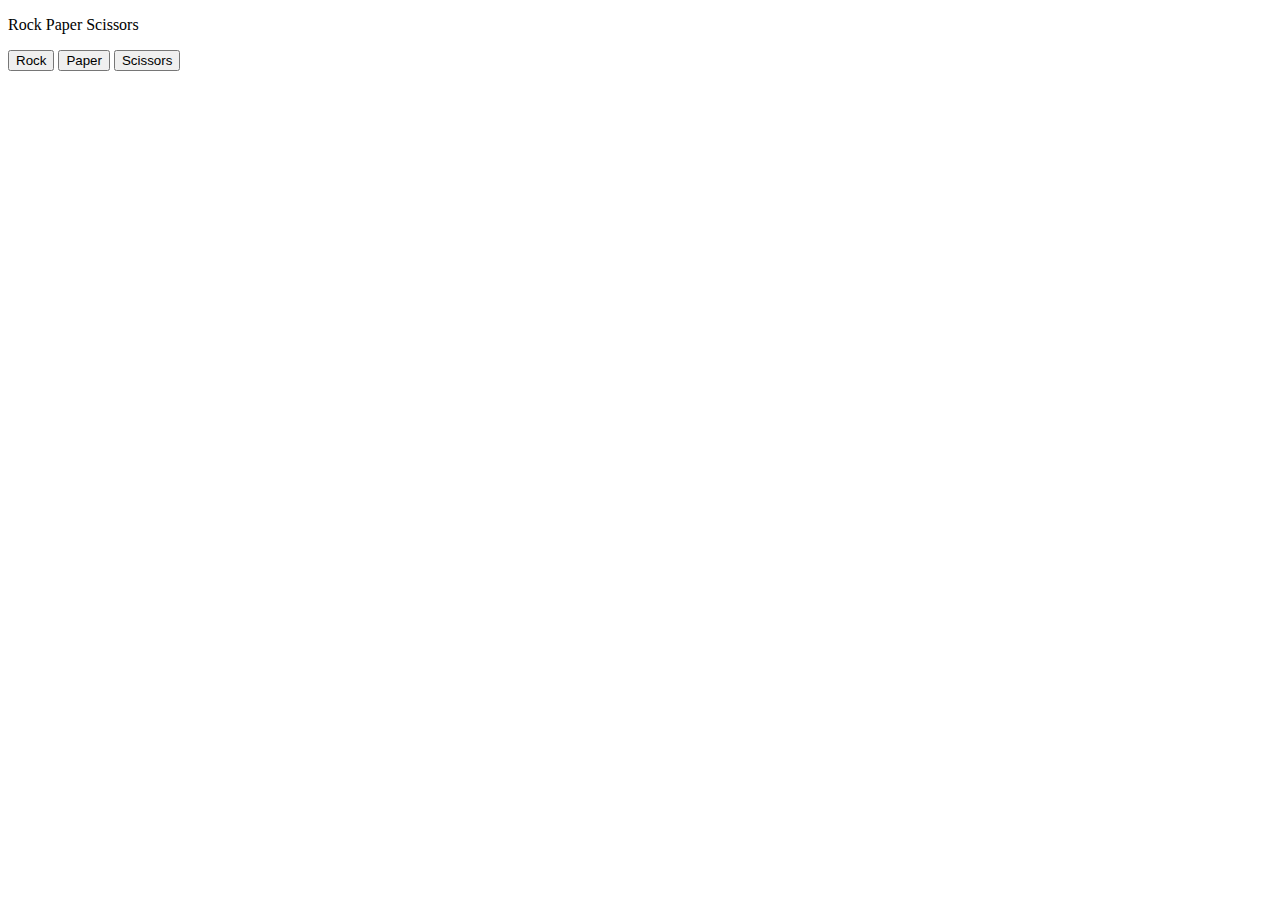
<file: index.html>
<!DOCTYPE html>
<html>
  <head>
    <meta http-equiv="Content-Type" content="text/html;charset=UTF-8">
    <meta name="viewport" content="width=device-width, initial-scale=1.0">
    <title>Rock Paper Scissors</title>
  </head>
  <body>
    <p>Rock Paper Scissors</p>

    <button onclick="
    const randomNumber = Math.random();
    let computerChoice ='';

    if (randomNumber >= 0.2 && randomNumber < 1/3) {computerChoice = 'Rock'} else if(randomNumber >= 1/3 && randomNumber < 2/3) {computerChoice = 'Paper'} else{computerChoice = 'Scissors'};

    let result = '';

    if (computerChoice ==='Rock') {result = 'It is a tie.'} else if (computerChoice === 'Paper') {result = 'You lost.'} else {result = 'you win.'};

    alert(`You choose Rock, the computer choose ${computerChoice}. ${result}.`);
    ">
      Rock
    </button>

    <button onclick="
      const randomNumber = Math.random();
      let computerChoice ='';

      if (randomNumber >= 0.2 && randomNumber < 1/3) {computerChoice = 'Rock'} else if(randomNumber >= 1/3 && randomNumber < 2/3) {computerChoice = 'Paper'} else{computerChoice = 'Scissors'};

      let result = '';

      if (computerChoice ==='Rock') {result = 'you win.'} else if (computerChoice === 'Paper') {result = 'It is a tie.'} else {result = 'You lost'};

      alert(`You choose Paper, the computer choose ${computerChoice}. ${result}.`);
    ">
      Paper
    </button>

    <button onclick="
      main('Scissors') 
    ">
      Scissors
    </button>

    <script>
      function main (playerChoice) {
        const randomNumber = Math.random();
        let computerChoice ='';

        if (randomNumber >= 0.2 && randomNumber < 1/3) {computerChoice = 'Rock'} else if(randomNumber >= 1/3 && randomNumber < 2/3) {computerChoice = 'Paper'} else{computerChoice = 'Scissors'};

        let result = '';

        if (computerChoice === playerChoice) {result = 'It is a tie.'}

        else if (computerChoice === 'Paper' && playerChoice === 'Scissors') {result = 'You win.'} else {result = 'You lost.'};

        alert(`You choose ${playerChoice}, the computer choose ${computerChoice}. ${result}.`);
      }
    </script>
  </body>
</html>
</file>
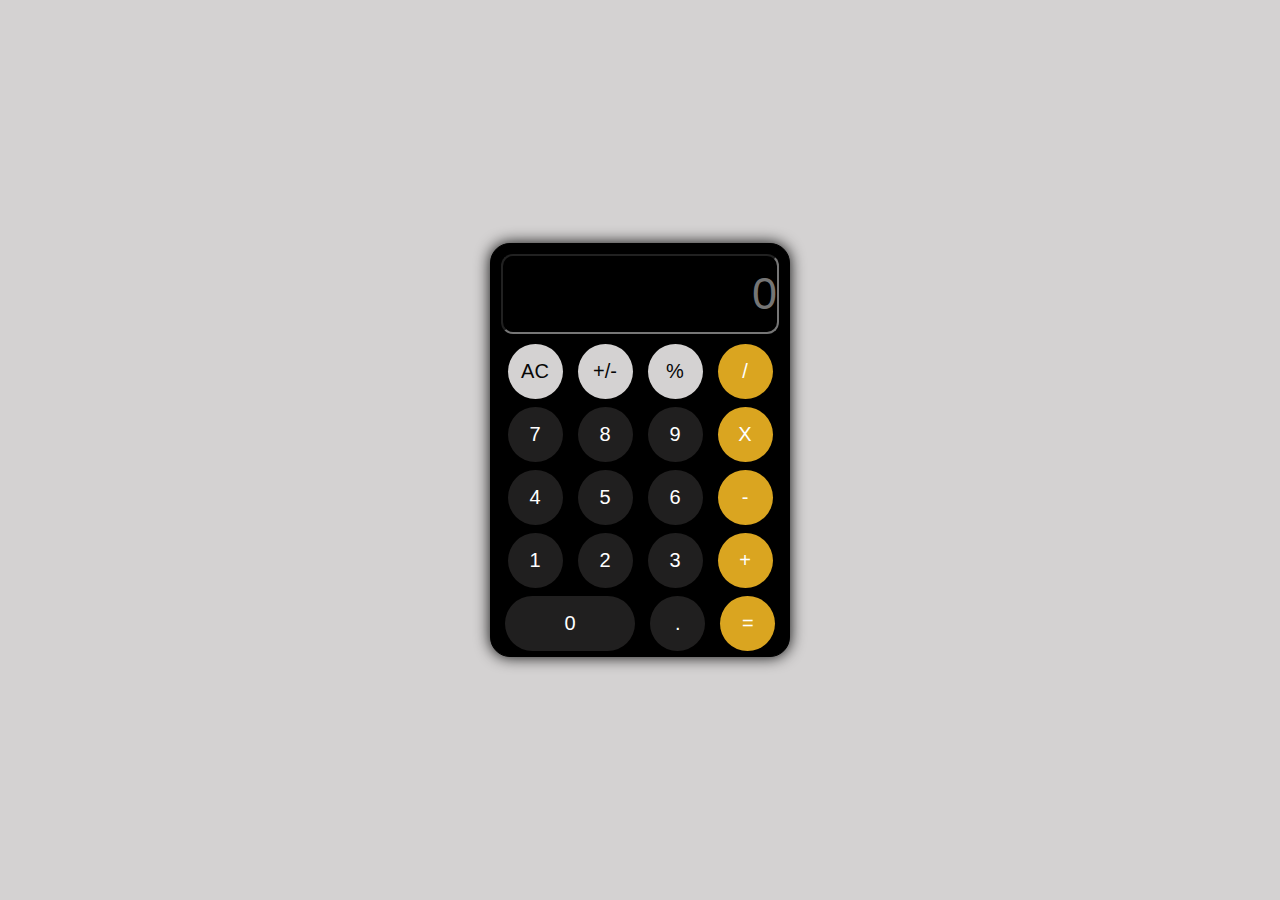
<file: calculator.html>
<!DOCTYPE html>
<html lang="en">
<head>
  <meta charset="UTF-8">
  <meta name="viewport" content="width=device-width, initial-scale=1.0">
  <title>Simple calculator</title>

  <link rel="stylesheet" href="styles/calculator_styling.css">
</head>
<body>
  <div class="caclculator-box">
    <input type="text" class="input-box" id="hello" placeholder="0">
    <div class="btns-grid">

      <div class="btn-row row1">
        <button class="btn firstRow-btn"
        onclick="clearCalc()">AC</button>
        <button class="btn firstRow-btn">+/-</button>
        <button class="btn firstRow-btn">%</button>
        <button class="btn lastColumn-btns" onclick="getButtonValue('/')">/</button>
      </div>

      <div class="btn-row">
        <button class="btn" onclick="getButtonValue('7')">7</button>
        <button class="btn" onclick="getButtonValue('8')" >8</button>
        <button class="btn" onclick="getButtonValue('9')" >9</button>
        <button class="btn lastColumn-btns" onclick="getButtonValue('*')">X</button>
      </div>
        
      <div class="btn-row">
        <button class="btn" onclick="getButtonValue('4')">4</button>
        <button class="btn" onclick="getButtonValue('5')">5</button>
        <button class="btn" onclick="getButtonValue('6')">6</button>
        <button class="btn lastColumn-btns" onclick="getButtonValue('-')">-</button>
      </div>

      <div class="btn-row">
        <button class="btn" onclick="getButtonValue('1')">1</button>
        <button class="btn" onclick="getButtonValue('2')">2</button>
        <button class="btn" onclick="getButtonValue('3')">3</button>
        <button class="btn lastColumn-btns" onclick="getButtonValue('+')">+</button>
      </div>
      <div class="btn-row">
        <button class="btn zero" onclick="getButtonValue('')">0</button>
        <button class="btn" onclick="getButtonValue('.')">.</button>
        <button class="btn lastColumn-btns equals" onclick="calculate()">=</button>
      </div>

    </div>
  </div>

  <script src="javascript/calculator_functions.js">
  </script>
</body>
</html>
</file>
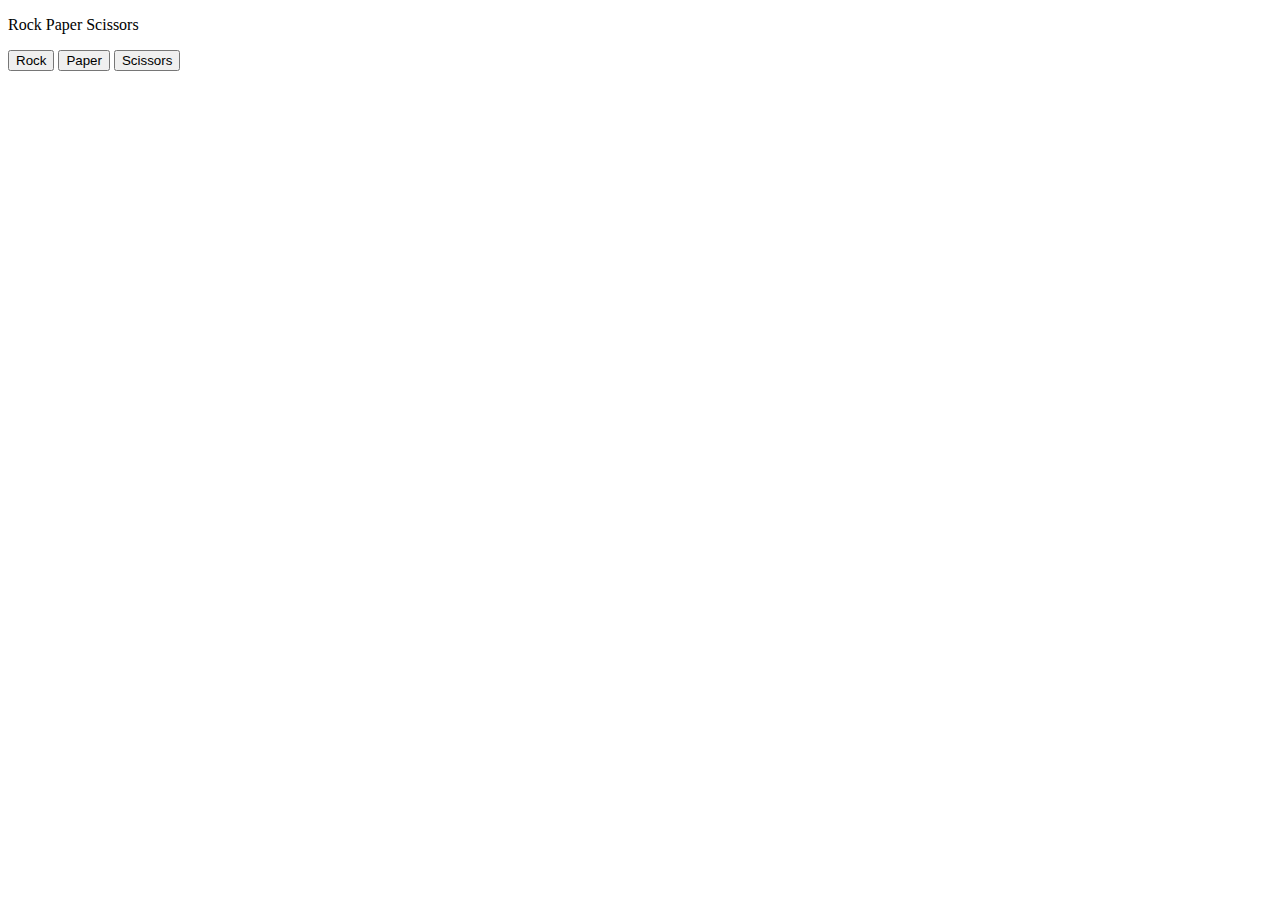
<file: main.html>
<!DOCTYPE html>
<html>
  <head>
    <meta http-equiv="Content-Type" content="text/html;charset=UTF-8">
    <meta name="viewport" content="width=device-width, initial-scale=1.0">
    <title>Rock Paper Scissors</title>
  </head>
  <body>
    <p>Rock Paper Scissors</p>

    <button onclick="
    main('Rock')
    ">
      Rock
    </button>

    <button onclick="
      main('Paper')
    ">
      Paper
    </button>

    <button onclick="
      main('Scissors') 
    ">
      Scissors
    </button>

    <script>
      let scores = JSON.parse(localStorage.getItem('scores'));

      function checkScores() {if (scores === null) {scores = {
        wins: 0,
        looses: 0,
        ties: 0
      }}};

      function main (playerChoice) {
        checkScores()
        const randomNumber = Math.random();
        let computerChoice ='';

        if (randomNumber >= 0.2 && randomNumber < 1/3) {computerChoice = 'Rock'} else if(randomNumber >= 1/3 && randomNumber < 2/3) {computerChoice = 'Paper'} else{computerChoice = 'Scissors'};

        let result = '';

        if (computerChoice === playerChoice) {result = 'It is a tie.'}

        else if (computerChoice === 'Paper' && playerChoice === 'Scissors') {result = 'You win.'} else if (computerChoice === 'Paper' && playerChoice === 'Rock') {result = 'You lost.'}
        
        else if (computerChoice === 'Rock' && playerChoice === 'Paper') {result = 'You win.'} else if (computerChoice === 'Rock' && playerChoice === 'Scissors') {result = 'You lost.'}
        
        else if (computerChoice === 'Scissors' && playerChoice === 'Paper') {result = 'You lost.'} else if (computerChoice === 'Scissors' && playerChoice === 'Rock') {result = 'You win.'};

        if (result === 'You win.') {scores.wins += 1 } else if (result === 'You lost.') {scores.looses +=1 } else {scores.ties +=1};

        localStorage.setItem('scores', JSON.stringify(scores));

        alert(`You choose ${playerChoice}, the computer choose ${computerChoice}. ${result}.
Wins: ${scores.wins}, Losses: ${scores.looses}, Ties ${scores.ties}`);
      }
    </script>
  </body>
</html>
</file>
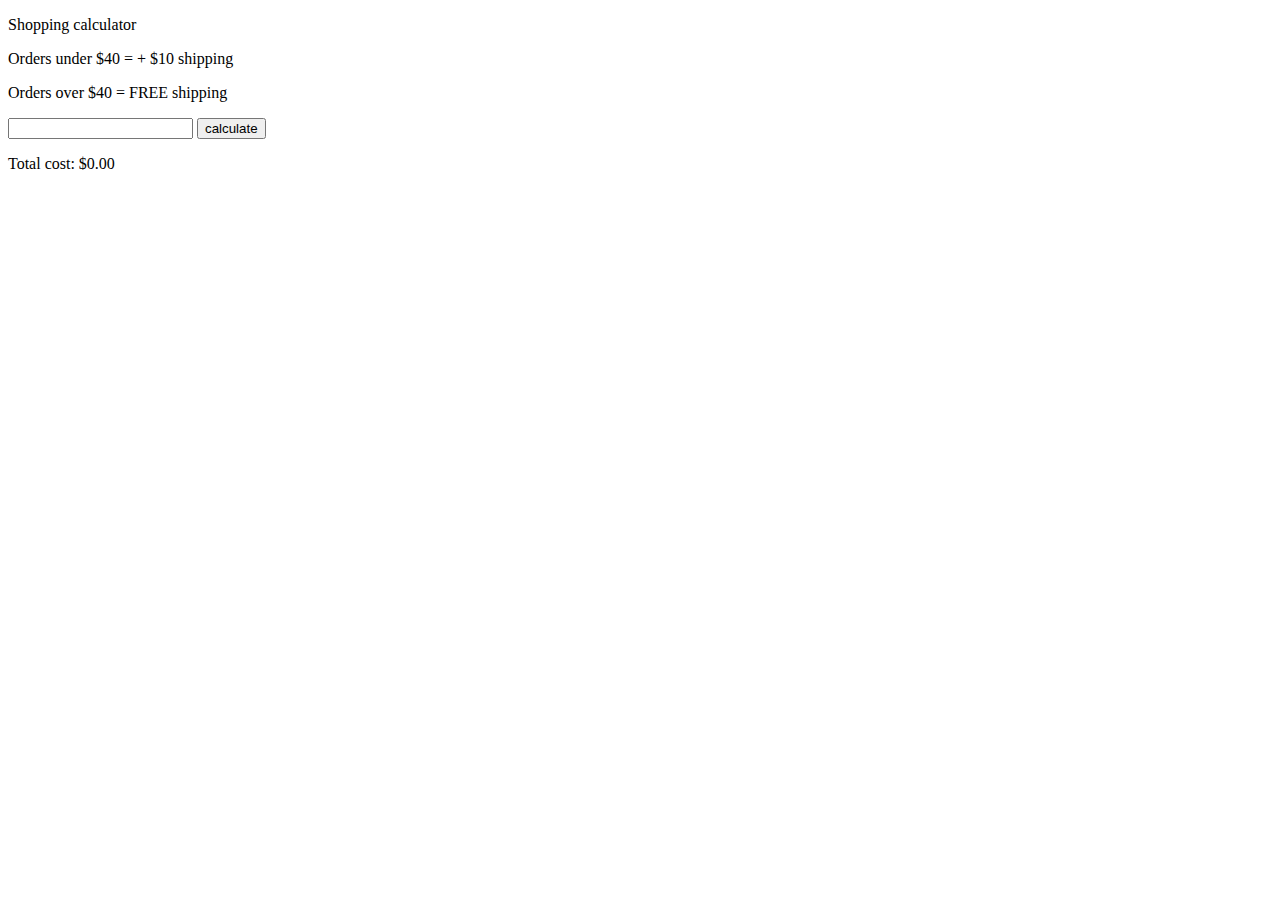
<file: simple_cost_calc.html>
<!DOCTYPE html>
<html lang="en">
<head>
  <meta charset="UTF-8">
  <meta name="viewport" content="width=device-width, initial-scale=1.0">
  <title>Document</title>

</head>
<body>
  <p>Shopping calculator</p>
  <p>Orders under $40 = + $10 shipping</p>
  <p>Orders over $40 = FREE shipping</p>
  <input class="input" type="number">
  <button onclick="calculateTotal()">calculate</button>
  <p class="total"></p>

  <script>
    let amountField = document.querySelector('.input');

    let cost = Number(amountField.value);
    let total = document.querySelector('.total');

    

    total.innerHTML = `Total cost: $0.00`

    function calculateTotal(){ 
      console.log(cost)
      if (amountField.value <= 40) {total.innerHTML = `Total cost: $${Math.round(((Number(amountField.value)) + 10) * 100)/100}`
      } else{total.innerHTML = `Total cost: $${Math.round(Number(amountField.value) * 100)/100}`}
      
    }
  </script>
</body>
</html>
</file>
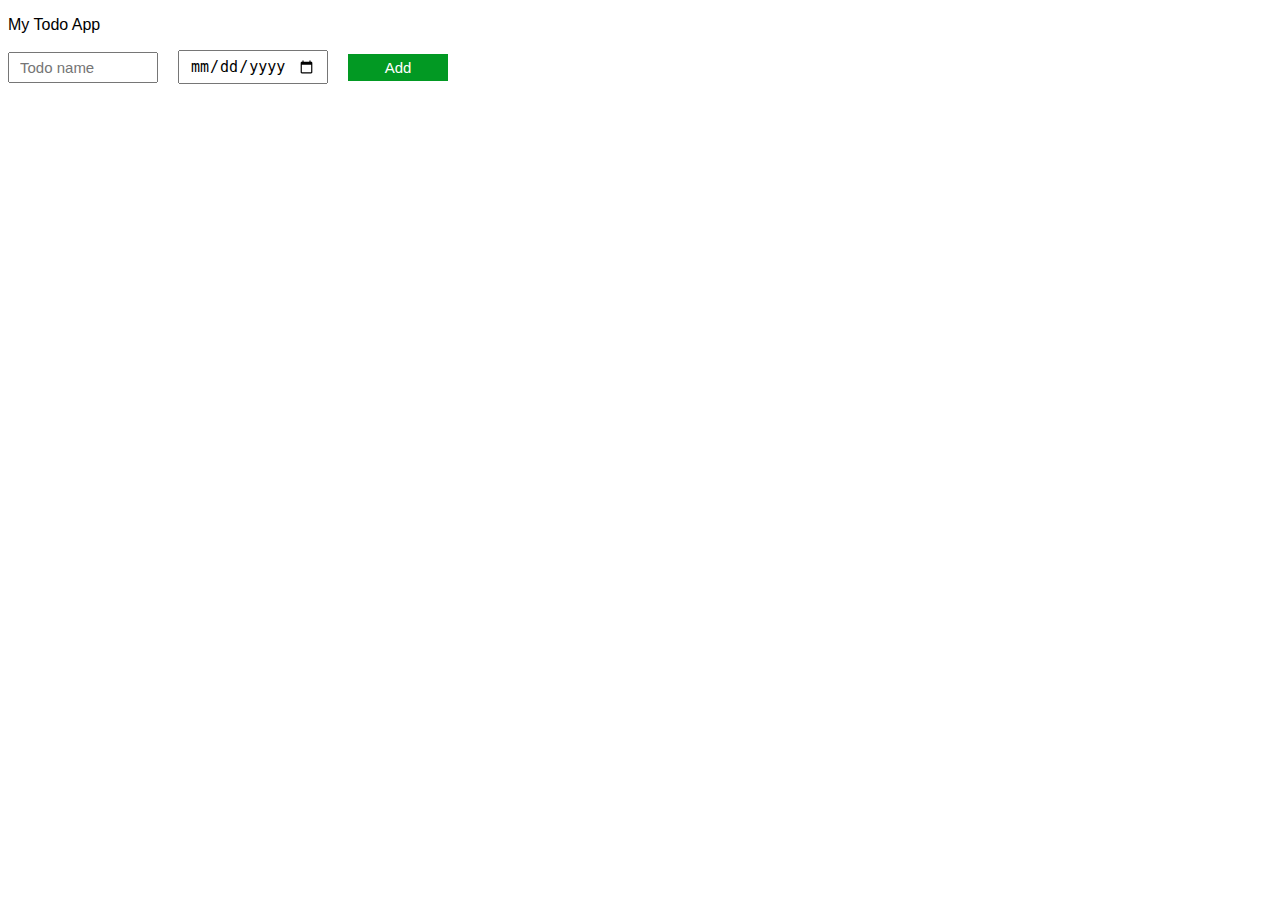
<file: todo_list.html>
<!DOCTYPE html>
<html lang="en">
<head>
  <meta charset="UTF-8">
  <meta name="viewport" content="width=device-width, initial-scale=1.0">
  <title>todo app</title>

  <link rel="stylesheet" href="styles/todo-styles.css">
</head>
<body>
  <div class="main-container">
    <p>My Todo App</p>
    <div class="row1">
      <input type="text" placeholder="Todo name" class="input-field" onkeydown="buttonEvent(event)" maxlength="15">

      <input type="date" class="date-field" onkeydown="buttonEvent(event)">

      <button onclick="addTask()" class="add-btn">Add</button>
    </div>
    
    <div class="todo-list"> 

    </div>
  </div>
  
  <script src="javascript/todo_function.js">
  </script>
</body>
</html>
</file>
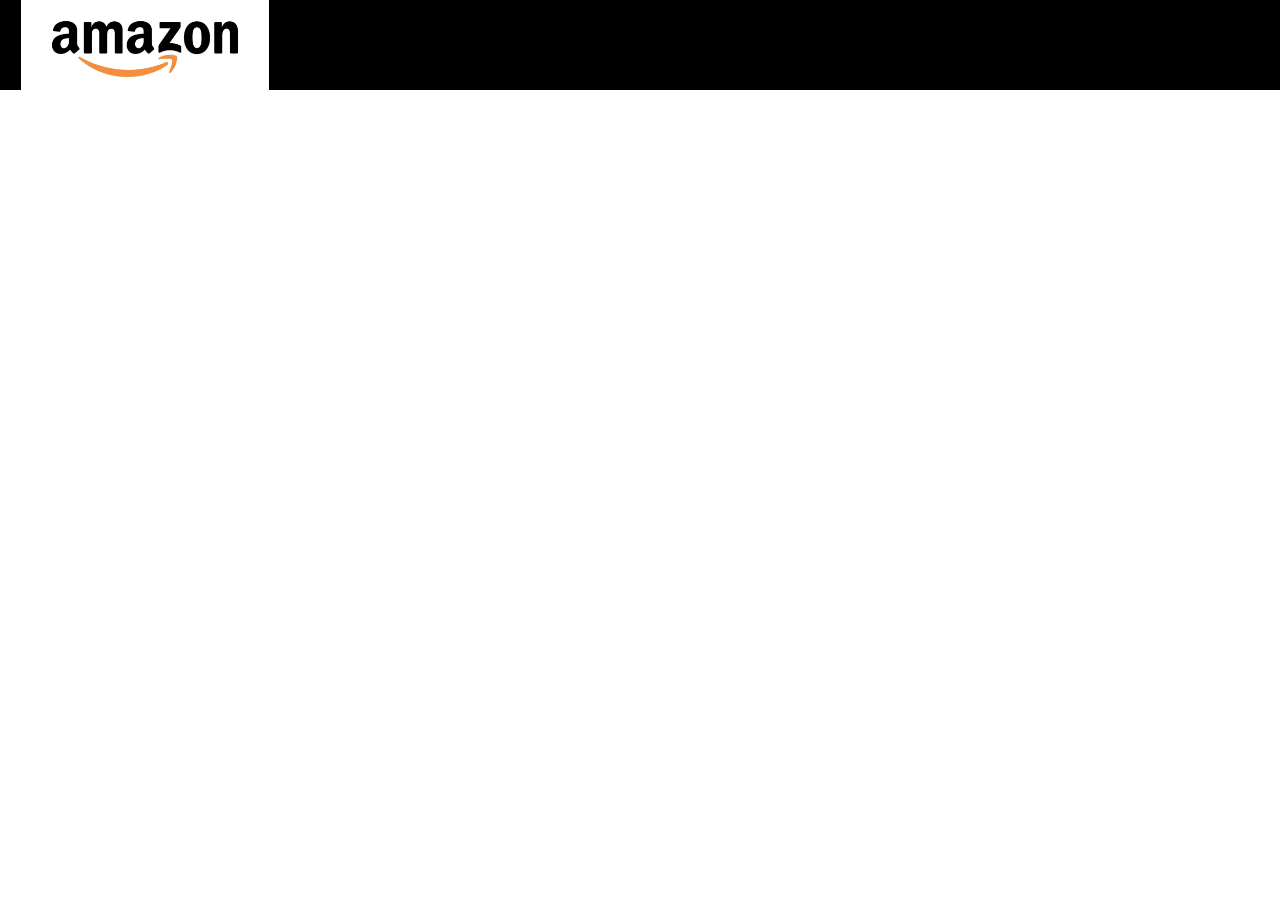
<file: amazon project/main.html>
<!DOCTYPE html>
<html lang="en">
<head>
  <meta charset="UTF-8">
  <meta name="viewport" content="width=device-width, initial-scale=1.0">
  <title>Amazon clone</title>
  <link rel="stylesheet" href="amazon-styles.css">
</head>
<body>
   
    <div class="nav-bar">
      <div class="left-part">
        <img src="images/icons/amazon-logo.JPG" alt="">
      </div>
      <div class="middle-part"></div>
      <div class="right-part"></div>
    </div>

</body>
</html>
</file>
<file: styles/calculator_styling.css>
*{
  margin: 0;
  padding: 0;
  font-family: Arial, Helvetica, sans-serif;
  box-sizing: border-box;
}

body{
  width: 100%;
  height: 100vh;
  display: flex;
  align-items: center;
  justify-content: center;
  background-color: rgb(212, 210, 210);
}

.caclculator-box{
  width: 300px;
  display: flex;
  flex-direction: column;
  align-items: center;
  padding-left: 10px;
  padding-right: 10px;
  border: 1px solid black;
  border-radius: 20px;
  box-shadow: 0 0 15px rgb(8, 8, 8);
  background-color: black;
  padding-top: 10px;
  padding-bottom: 5px;
}

.input-box{
  width: 100%;
  font-size: 45px;
  height: 80px;
  background-color: black;
  color: white;
  text-align: end;
  margin-bottom: 10px;
  border-bottom: 2px solid 20px lightgray;
  border-radius: 12px;
  outline: none;
}

.btns-grid{
  display: flex;
  flex-direction: column;
  width: 100%;
  align-items: center;
  justify-content: space-around;
  gap: 8px;
}

.btn-row{
  width: 100%;
  display: flex;
  justify-content: center;
  gap: 15px;
}

.btn{
  font-size: 20px;
  width: 55px;
  height: 55px;
  border: none;
  border-radius: 35px;
  background: rgb(32, 31, 31);
  color: white;
  transition: 0.6s ease-in-out;
}

.btn:hover{
  background: lightgray;
}

.firstRow-btn{
  background: rgb(212, 210, 210);
  color: rgb(7, 7, 7);
}

.firstRow-btn:hover{
  background: white;
}

.lastColumn-btns{
  background-color: goldenrod;
}

.zero{
  width: 47%;
  border-radius: 30px;
}
</file>
<file: styles/todo-styles.css>
body{
  font-family: Arial, Helvetica, sans-serif;
}

.row1, 
.todo-list{
  display: grid;
  grid-template-columns: 150px 150px 100px;
  grid-gap: 20px;
  align-items: center;
}

.row1{
  margin-bottom: 10px
}

.row1 button{
  background: rgb(2, 153, 35);
  color: white;
  padding: 5px 10px;
  font-size: 15px;
  border: none;
}

.todo-list button{
  background: darkred;
  color: white;
  padding: 5px 10px;
  font-size: 15px;
  border: none;
}

.row1 input{
  font-size: 15px;
  padding: 5px 10px;
  transition: 0.9s ease;
}

.row1 input:focus{
  border: none;
  outline: none;
  border: 2px solid lightskyblue;
}
</file>
<file: amazon project/amazon-styles.css>
*{
  margin: 0;
  padding: 0;
  box-sizing: border-box;
}

body{
  width: 100%;
  height: 100vh;
  display: flex;
  flex-direction: column;
}

.nav-bar{
  border: 1px solid black;
  width: 100%;
  height: 10vh;
  background: black;
  display: flex;
  align-items: center;
  justify-content: space-between;
  padding: 40px 20px;
}

.left-part{
  border: 1px solid white;
  width: 20%;
  height: fit-content;
}

.left-part img{
  width: 100%;
  height: 100%;
}
</file>
